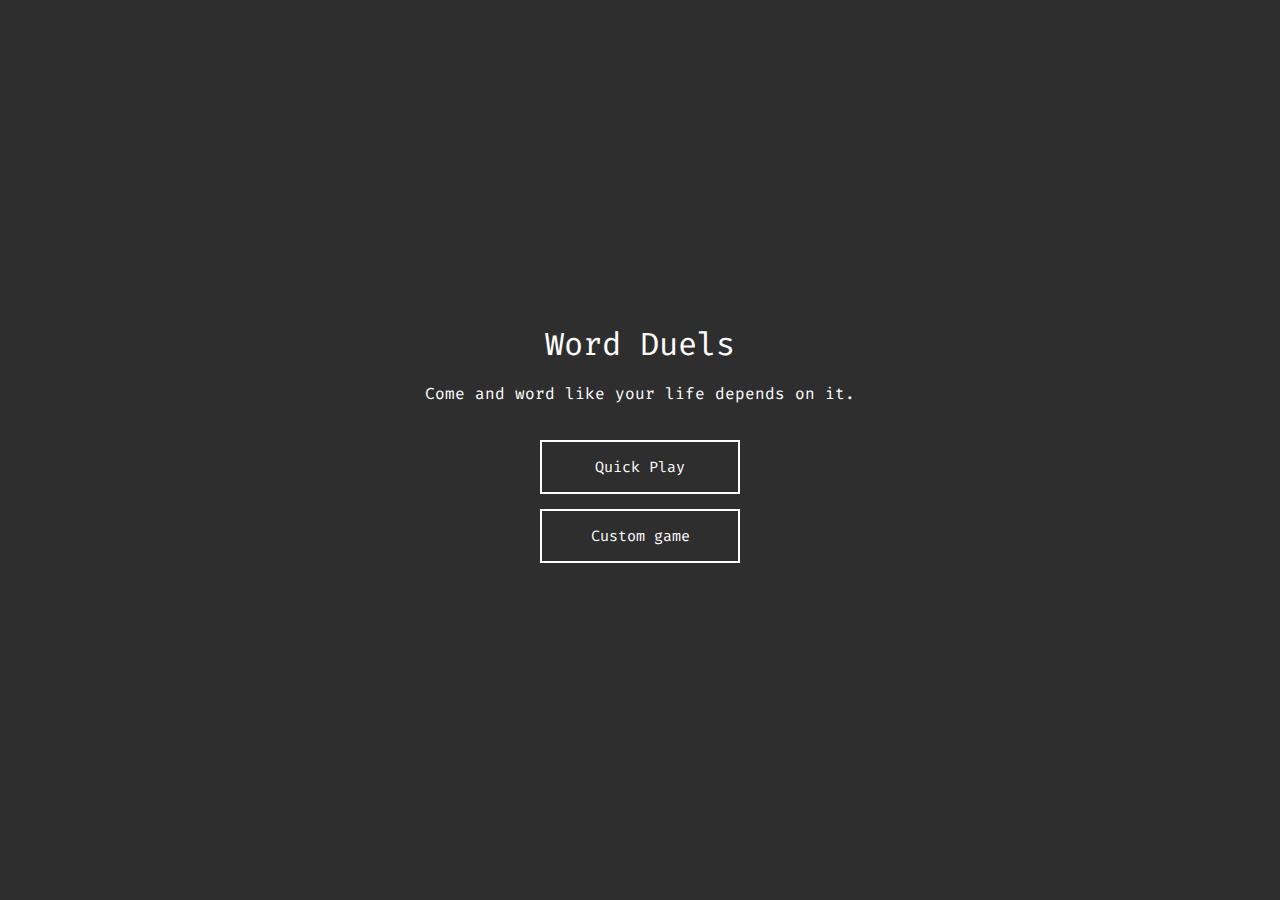
<file: index.html>
<!DOCTYPE html>
<html lang="en">
  <head>
    <meta charset="UTF-8" />
    <meta http-equiv="X-UA-Compatible" content="IE=edge" />
    <meta name="viewport" content="width=device-width, initial-scale=1.0" />
    <!-- Import jquery -->
    <script src="https://ajax.googleapis.com/ajax/libs/jquery/3.2.1/jquery.min.js"></script>
    <!-- Import bootstrap -->
    <link rel="stylesheet" href="./src/css/style.css" />
    <title>Word game</title>
  </head>
  <body>
    <div id="background-image">
      <h1 id="game-over"></h1>
      <div id="center-card">
        <h1 id="previous-word">Word Duels</h1>
        <br>
        <p>Come and word like your life depends on it.</p>
        <br>
        <br>
        <a class="button" href="src/game.html" >Quick Play</a>
        <button class="button">Custom game</button>
      </div>
    </div>
  </body>
  <script src="src/js/main.js"></script>
</html>
</file>
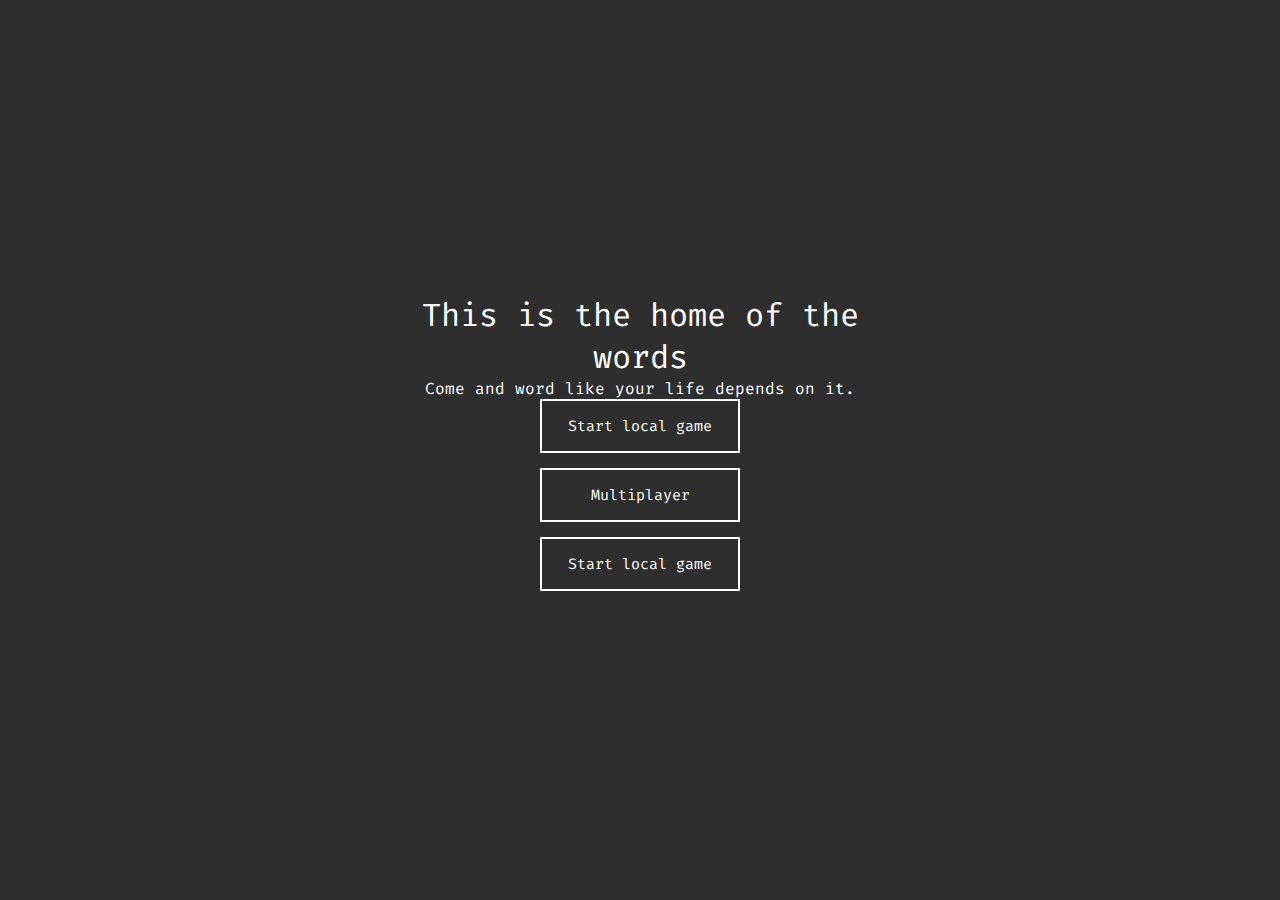
<file: src/index.html>
<!DOCTYPE html>
<html lang="en">
<head>
	<meta charset="UTF-8">
	<meta http-equiv="X-UA-Compatible" content="IE=edge">
	<meta name="viewport" content="width=device-width, initial-scale=1.0">
	<!-- Import jquery -->
	<script src="https://ajax.googleapis.com/ajax/libs/jquery/3.2.1/jquery.min.js"></script>
	<!-- Import bootstrap -->
	<link rel="stylesheet" href="css/style.css">
	<title>Word game</title>
</head>
<body>

	<div id="background-image">
			<div id="center-card">
			<h1>
				This is the home of the words
			</h1>
			<p>
				Come and word like your life depends on it.
			</p>

			<button class="button">
				Start local game
			</button>
			<button class="button">
				Multiplayer
			</button>
			<button class="button">
				Start local game
			</button>



		</div>
	</div>
</body>
</html>
</file>
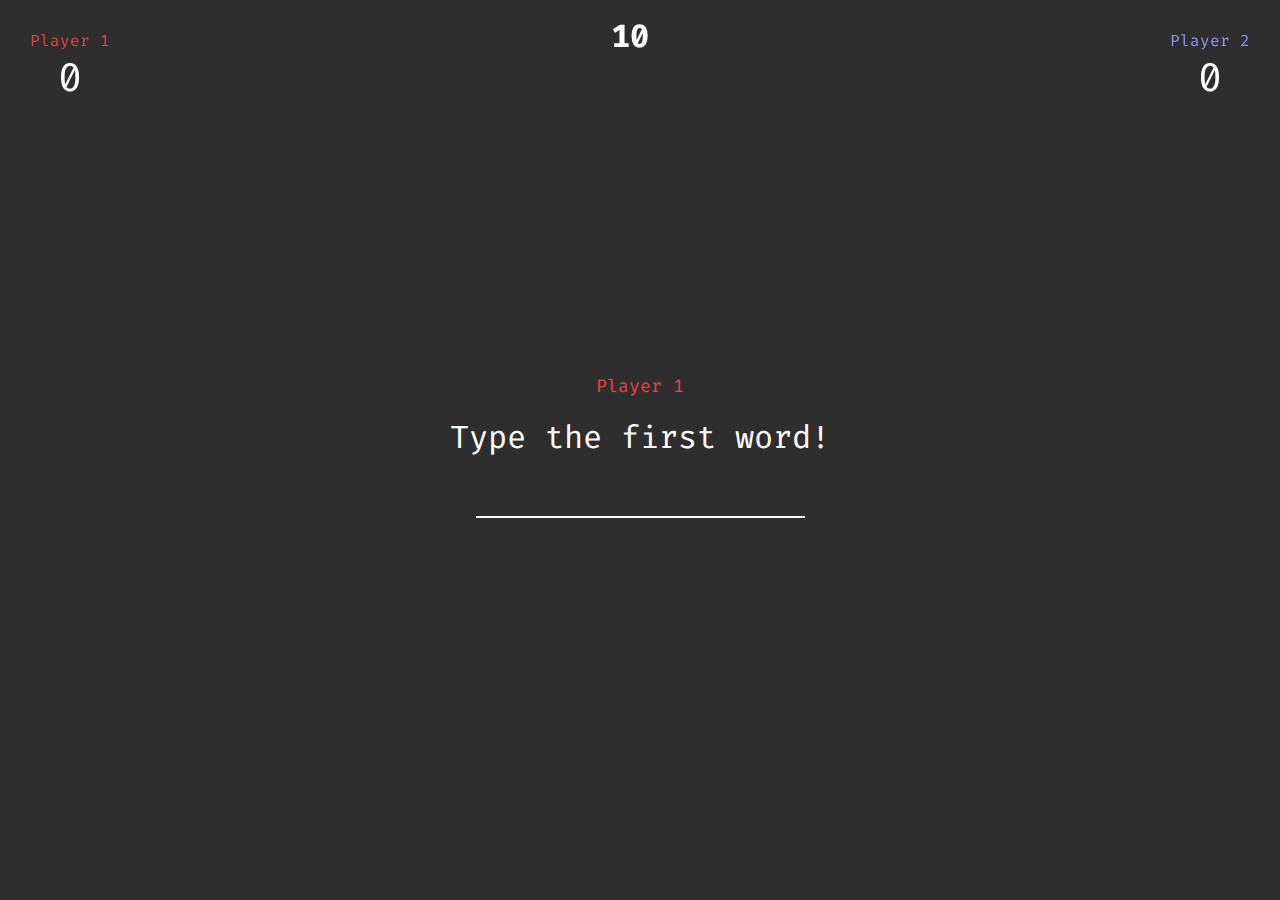
<file: src/game.html>
<!DOCTYPE html>
<html lang="en">
  <head>
    <meta charset="UTF-8" />
    <meta http-equiv="X-UA-Compatible" content="IE=edge" />
    <meta name="viewport" content="width=device-width, initial-scale=1.0" />
    <!-- Import jquery -->
    <script src="https://ajax.googleapis.com/ajax/libs/jquery/3.2.1/jquery.min.js"></script>
    <!-- Import bootstrap -->
    <link rel="stylesheet" href="./css/style.css" />
    <title>Word game</title>
  </head>
  <body>
    <div id="nav">
      <div class="player-container">
        <p style="color: rgb(238, 63, 63);">Player 1</p>
        <h1 id="player_1_score" style="font-size: 40px; font-weight: normal;">0</h1>
      </div>
      <h1 id="timer">10</h1>
      <div class="player-container">
        <p style="color: rgb(148, 148, 245)">Player 2</p>
        <h1 id="player_2_score" style="font-size: 40px; font-weight: normal;">0</h1>
      </div>
    </div>
    <div id="background-image">
      <div id="center-card">
        <p style="font-size: 18px;" id="player"></p>
        <br>
        <h1 id="previous-word">Type the first word!</h1>
        <form id="word-form" onsubmit="return false;">
          <input type="text" id="word-input" autocomplete="off" />
        </form>
        <!-- <br> -->
        <!-- <br> -->
        <!-- <p id="info">The timer begins after you enter the first word.</p> -->
      </div>
      <div id="win-condition">
        <p style="color: red; font-size: 20px;">Game over!</p>
        <h1 id="winner"></h1>
        <p id="reason"></p>
        <br>

        <button onclick="history.go(0)" class="button">Play again</button>
        <br><br>

        <a href="../index.html" class="button">Select Gamemode</a>
      </div>
    </div>
  </body>
  <script src="./js/main.js"></script>
</html>
</file>
<file: src/css/style.css>
@import url("https://fonts.googleapis.com/css2?family=Fira+Code:wght@300;400;500;600;700&family=Fira+Mono:wght@400;500;700&family=Open+Sans:ital,wght@0,300;0,400;0,500;0,600;1,300;1,400;1,500;1,600&display=swap");

* {
  margin: 0;
  padding: 0;
  box-sizing: border-box;
}

:root {
  --text-color: white;
  --bg-color: #2e2e2e;
  --previous-word: yellow;
}

#background-image {
  height: 100vh;
  width: 100%;
  background-position: center;
  background-size: cover;
  position: fixed;
  top: 0;
  left: 0;
  z-index: -1;
  display: flex;
  align-items: center;
  justify-content: center;
  flex-direction: column;
  background-color: var(--bg-color);
}

#center-card {
  width: 500px;
  height: 600px;
  display: flex;
  justify-content: center;
  align-items: center;
  flex-direction: column;
  padding: 15px;
  border-radius: 16px;
}

#center-card h1,
#center-card h2 {
  text-align: center;
  color: var(--text-color);
  font-family: "Fira Code", sans-serif;
  font-weight: normal;
}

.button {
  text-align: center;
  border: 2px solid var(--text-color);
  background: rgba(0, 0, 0, 0);
  width: 200px;
  margin-bottom: 15px;
  transition-duration: 0.2s;
  cursor: pointer;
  text-decoration: none;
  padding: 15px;
  font-size: 15px;
}

a {
  padding: 0;
}

.button:hover {
  background-color: white;
  color: black;
}

h1,
h2,
h3,
h4,
h5,
h6,
p,
a,
button {
  font-family: "Fira Code", monospace;
  color: var(--text-color);
  /* font-weight: normal; */
}

input[type="text"] {
	background-color: rgba(0,0,0,0);
  width: 100%;
  padding: 12px 20px;
  margin: 8px 0;
  border: none;
  border-bottom: 2px solid white;
  transition-duration: 0.2s;
  color: white;
  font-size: 20px;
  font-family: "Fira Code", monospace;
  text-align: center;

}

input[type="text"]:focus {
  outline: none;
  border-bottom: 4px solid white;
  text-align: center;
}

#nav {
  display: flex;
  flex-direction: row;
  justify-content: space-between;
  text-align: center;
}

#nav > h1 {
  padding-top: 15px;
  padding-left: 30px;
  padding-right: 50px
}

.player-container {
  text-align: center;
  padding: 30px 30px 0 30px;
}

#win-condition {
  display: none;
  text-align: center;
}

#win-condition > * {
  margin-bottom: 10px;
}

.button {
  width: 200px;
  box-sizing: border-box;
}
</file>
